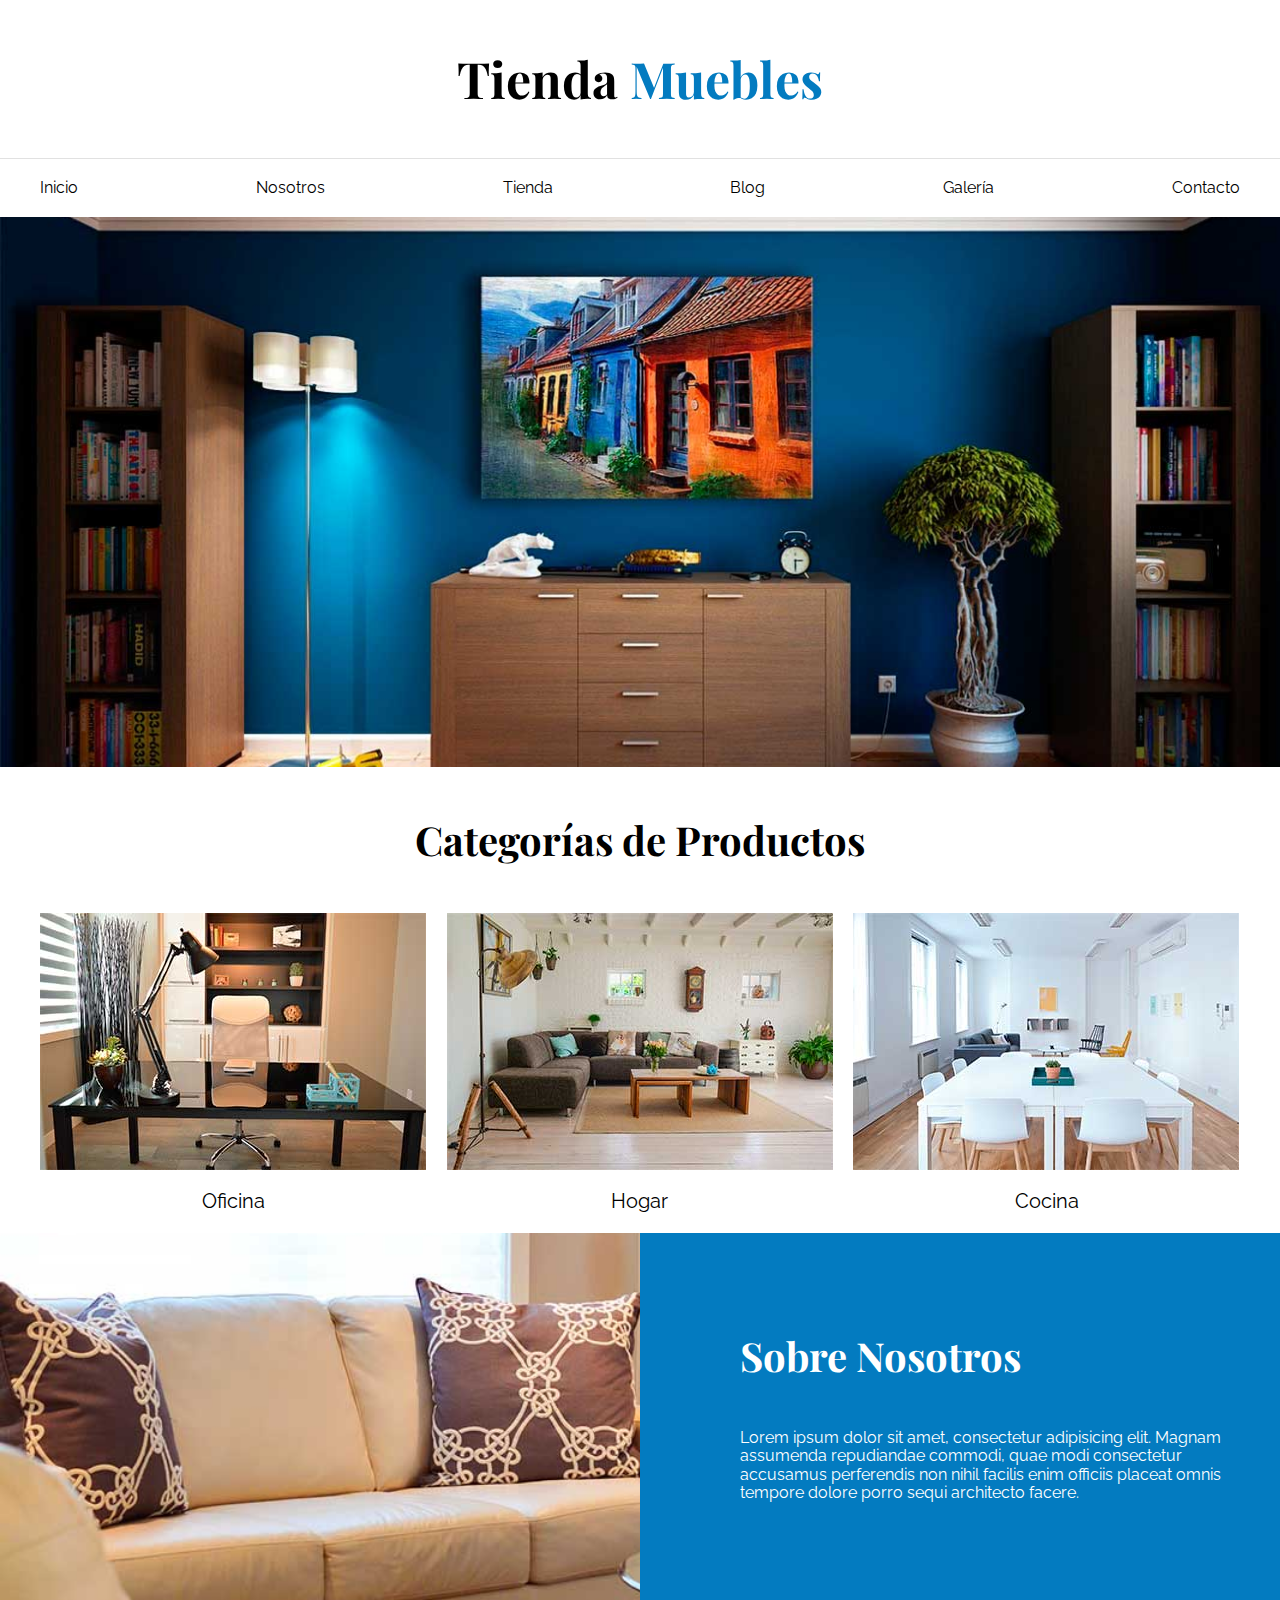
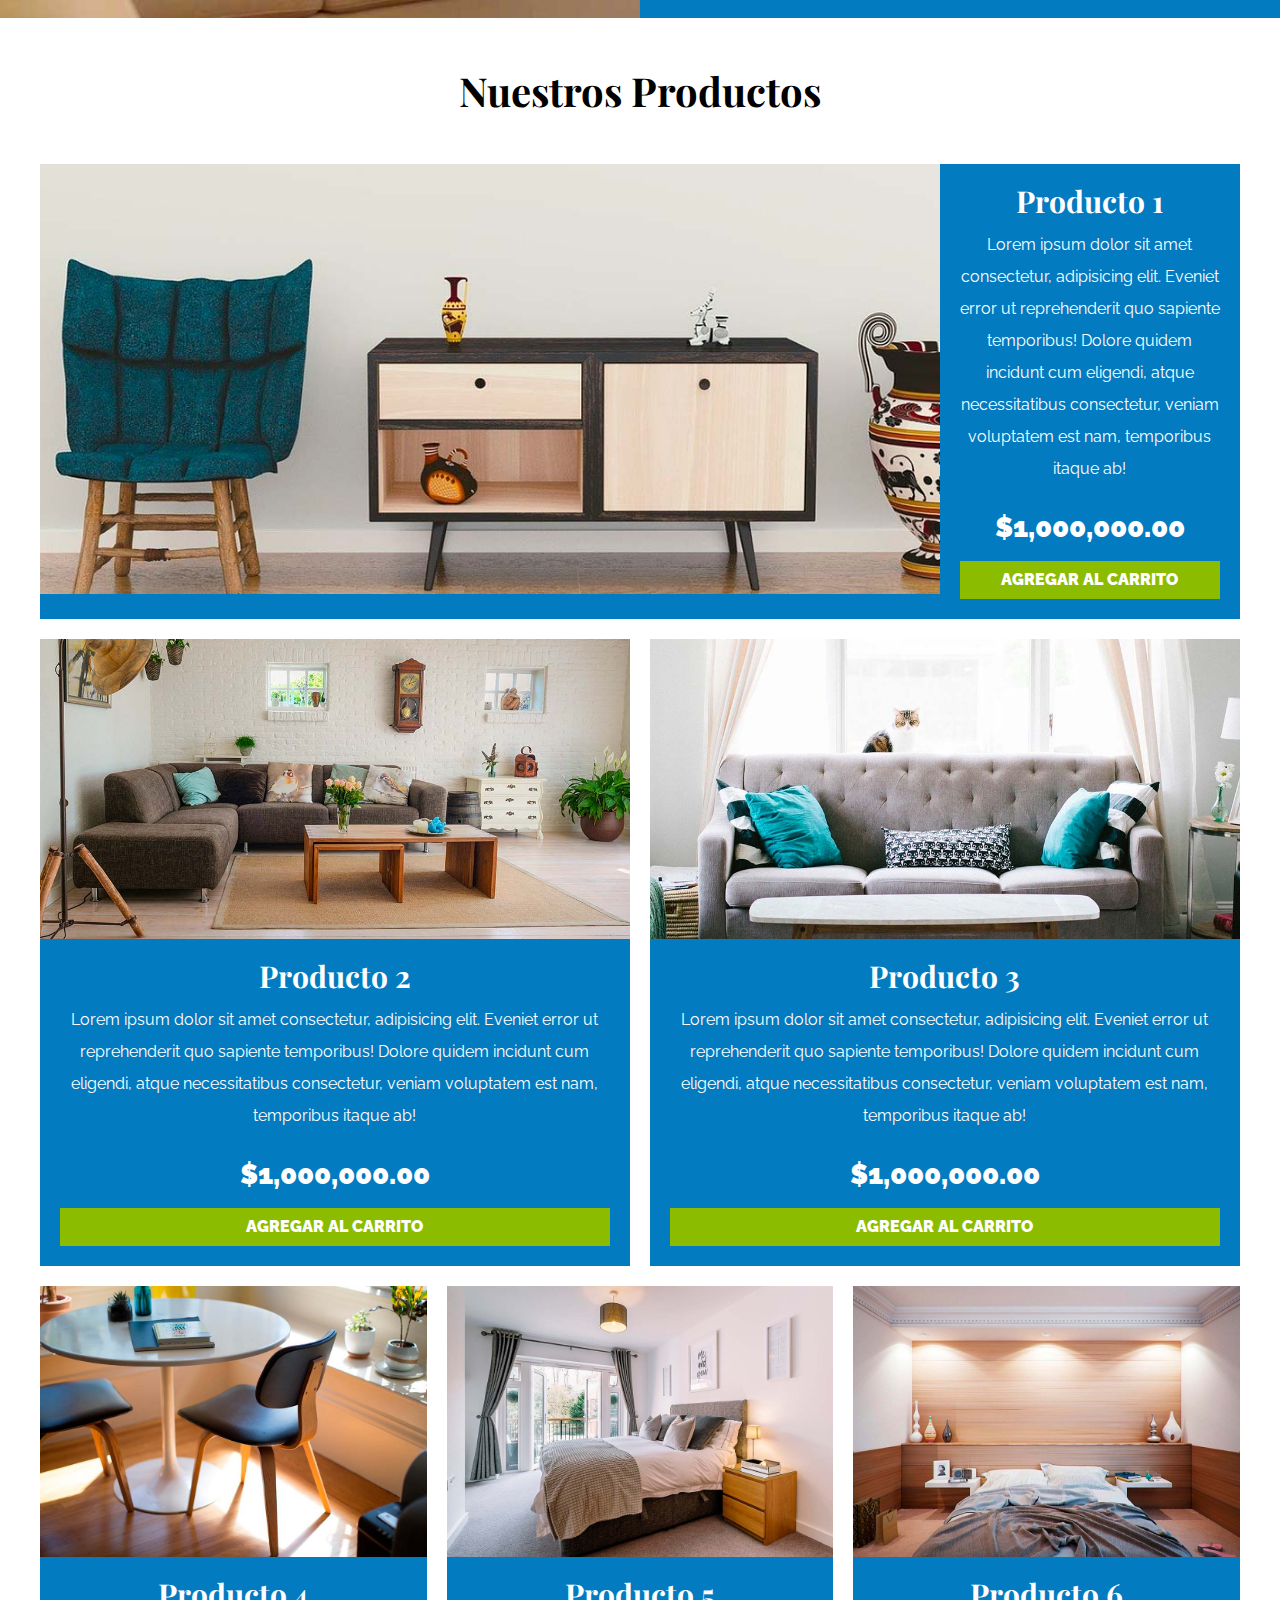
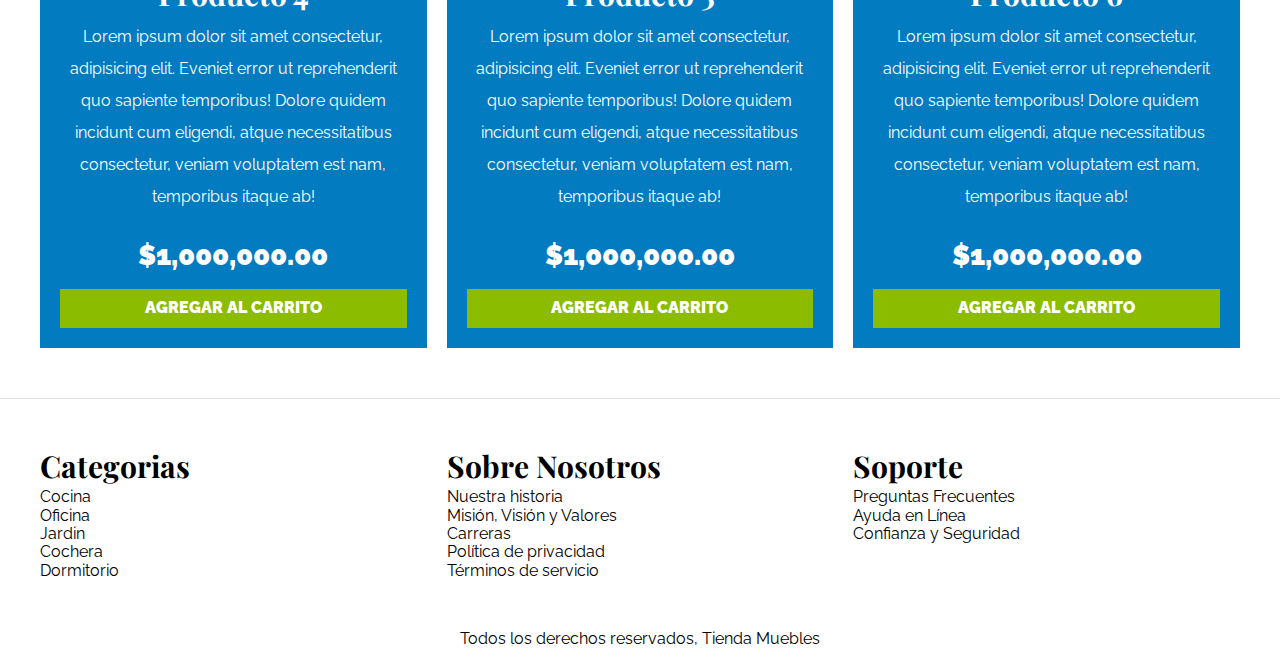
<file: index.html>
<!DOCTYPE html>
<html lang="en">
<head>
    <meta charset="UTF-8">
    <meta http-equiv="X-UA-Compatible" content="IE=edge">
    <meta name="viewport" content="width=device-width, initial-scale=1.0">
    <title>Ecommerce - Home</title>
    <link rel="stylesheet" href="css/normalize.css">
    <link rel="preconnect" href="https://fonts.googleapis.com">
    <link rel="preconnect" href="https://fonts.gstatic.com" crossorigin>
    <link href="https://fonts.googleapis.com/css2?family=Playfair+Display:wght@700&family=Raleway:wght@400;700;900&display=swap" rel="stylesheet">
    <link href="css/app.css" rel="stylesheet"/>
</head>
<body>

    <header>
        <h1 class="nombre-sitio">Tienda <span>Muebles</span></h1>
    </header>

    <div class="contenedor-navegacion">
        <nav class="nav-principal contenedor">
            <a href="index.html">Inicio</a>
            <a href="nosotros.html">Nosotros</a>
            <a href="tienda.html">Tienda</a>
            <a href="blog.html">Blog</a>
            <a href="galeria.html">Galería</a>
            <a href="contacto.html">Contacto</a>
        </nav>
    </div>

    <div class="hero"></div>

    <section class="contenedor categorias">
        <h2 class="text-center">Categorías de Productos</h2>

        <div class="listado-categorias">
            <div class="categoria">
                <img src="img/categoria1.jpg" alt="Imagen Categoria"/>
                <a href="#">Oficina</a>
            </div>
    
            <div class="categoria">
                <img src="img/categoria2.jpg" alt="Imagen Categoria"/>
                <a href="#">Hogar</a>
            </div>
    
            <div class="categoria">
                <img src="img/categoria3.jpg" alt="Imagen Categoria"/>
                <a href="#">Cocina</a>
            </div>
        </div>

    </section>

    <section class="sobre-nosotros">
        <div class="contenedor sobre-nosotros-grid">
            <div class="texto-nosotros">
                <h2>Sobre Nosotros</h2>
                <p>Lorem ipsum dolor sit amet, consectetur adipisicing elit. Magnam assumenda repudiandae commodi, quae modi consectetur accusamus perferendis non nihil facilis enim officiis placeat omnis tempore dolore porro sequi architecto facere.</p>
            </div>
        </div>
    </section>

    <main class="contenido-principal contenedor">
        <h2 class="text-center">Nuestros Productos</h2>
        
        <div class="listado-productos">
            <div class="producto">
                <img src="img/producto1.jpg" alt="Imagen Producto">

                <div class="texto-producto">
                    <h3>Producto 1</h3>
                    <p>Lorem ipsum dolor sit amet consectetur, adipisicing elit. Eveniet error ut reprehenderit quo sapiente temporibus! Dolore quidem incidunt cum eligendi, atque necessitatibus consectetur, veniam voluptatem est nam, temporibus itaque ab!</p>
                    <p class="precio">$1,000,000.00</p>

                    <a class="btn" href="#">Agregar al carrito</a>
                </div> <!-- Info Producto -->
            </div> <!-- Producto -->

            <div class="producto">
                <img src="img/producto2.jpg" alt="Imagen Producto">

                <div class="texto-producto">
                    <h3>Producto 2</h3>
                    <p>Lorem ipsum dolor sit amet consectetur, adipisicing elit. Eveniet error ut reprehenderit quo sapiente temporibus! Dolore quidem incidunt cum eligendi, atque necessitatibus consectetur, veniam voluptatem est nam, temporibus itaque ab!</p>
                    <p class="precio">$1,000,000.00</p>

                    <a class="btn" href="#">Agregar al carrito</a>
                </div> <!-- Info Producto -->
            </div> <!-- Producto -->

            <div class="producto">
                <img src="img/producto3.jpg" alt="Imagen Producto">

                <div class="texto-producto">
                    <h3>Producto 3</h3>
                    <p>Lorem ipsum dolor sit amet consectetur, adipisicing elit. Eveniet error ut reprehenderit quo sapiente temporibus! Dolore quidem incidunt cum eligendi, atque necessitatibus consectetur, veniam voluptatem est nam, temporibus itaque ab!</p>
                    <p class="precio">$1,000,000.00</p>

                    <a class="btn" href="#">Agregar al carrito</a>
                </div> <!-- Info Producto -->
            </div> <!-- Producto -->

            <div class="producto">
                <img src="img/producto4.jpg" alt="Imagen Producto">

                <div class="texto-producto">
                    <h3>Producto 4</h3>
                    <p>Lorem ipsum dolor sit amet consectetur, adipisicing elit. Eveniet error ut reprehenderit quo sapiente temporibus! Dolore quidem incidunt cum eligendi, atque necessitatibus consectetur, veniam voluptatem est nam, temporibus itaque ab!</p>
                    <p class="precio">$1,000,000.00</p>

                    <a class="btn" href="#">Agregar al carrito</a>
                </div> <!-- Info Producto -->
            </div> <!-- Producto -->

            <div class="producto">
                <img src="img/producto5.jpg" alt="Imagen Producto">

                <div class="texto-producto">
                    <h3>Producto 5</h3>
                    <p>Lorem ipsum dolor sit amet consectetur, adipisicing elit. Eveniet error ut reprehenderit quo sapiente temporibus! Dolore quidem incidunt cum eligendi, atque necessitatibus consectetur, veniam voluptatem est nam, temporibus itaque ab!</p>
                    <p class="precio">$1,000,000.00</p>

                    <a class="btn" href="#">Agregar al carrito</a>
                </div> <!-- Info Producto -->
            </div> <!-- Producto -->

            <div class="producto">
                <img src="img/producto6.jpg" alt="Imagen Producto">

                <div class="texto-producto">
                    <h3>Producto 6</h3>
                    <p>Lorem ipsum dolor sit amet consectetur, adipisicing elit. Eveniet error ut reprehenderit quo sapiente temporibus! Dolore quidem incidunt cum eligendi, atque necessitatibus consectetur, veniam voluptatem est nam, temporibus itaque ab!</p>
                    <p class="precio">$1,000,000.00</p>

                    <a class="btn" href="#">Agregar al carrito</a>
                </div> <!-- Info Producto -->
            </div> <!-- Producto -->
        </div> <!-- Fin Listado de Productos -->
    </main>

    <footer class="site-footer">
        <div class="grid-footer contenedor">
            <div>
                <h3>Categorias</h3>
    
                <nav class="footer-menu">
                    <a href="#">Cocina</a>
                    <a href="#">Oficina</a>
                    <a href="#">Jardin</a>
                    <a href="#">Cochera</a>
                    <a href="#">Dormitorio</a>
                </nav>
            </div>
    
            <div>
                <h3>Sobre Nosotros</h3>
    
                <nav class="footer-menu">
                    <a href="#">Nuestra historia</a>
                    <a href="#">Misión, Visión y Valores</a>
                    <a href="#">Carreras</a>
                    <a href="#">Política de privacidad</a>
                    <a href="#">Términos de servicio</a>
                </nav>
            </div>
    
            <div>
                <h3>Soporte</h3>
    
                <nav class="footer-menu">
                    <a href="#">Preguntas Frecuentes</a>
                    <a href="#">Ayuda en Línea</a>
                    <a href="#">Confianza y Seguridad</a>
                </nav>
            </div>
        </div>

        <p class="copyright">Todos los derechos reservados, Tienda Muebles</p>
    </footer>

</body>
</html>
</file>
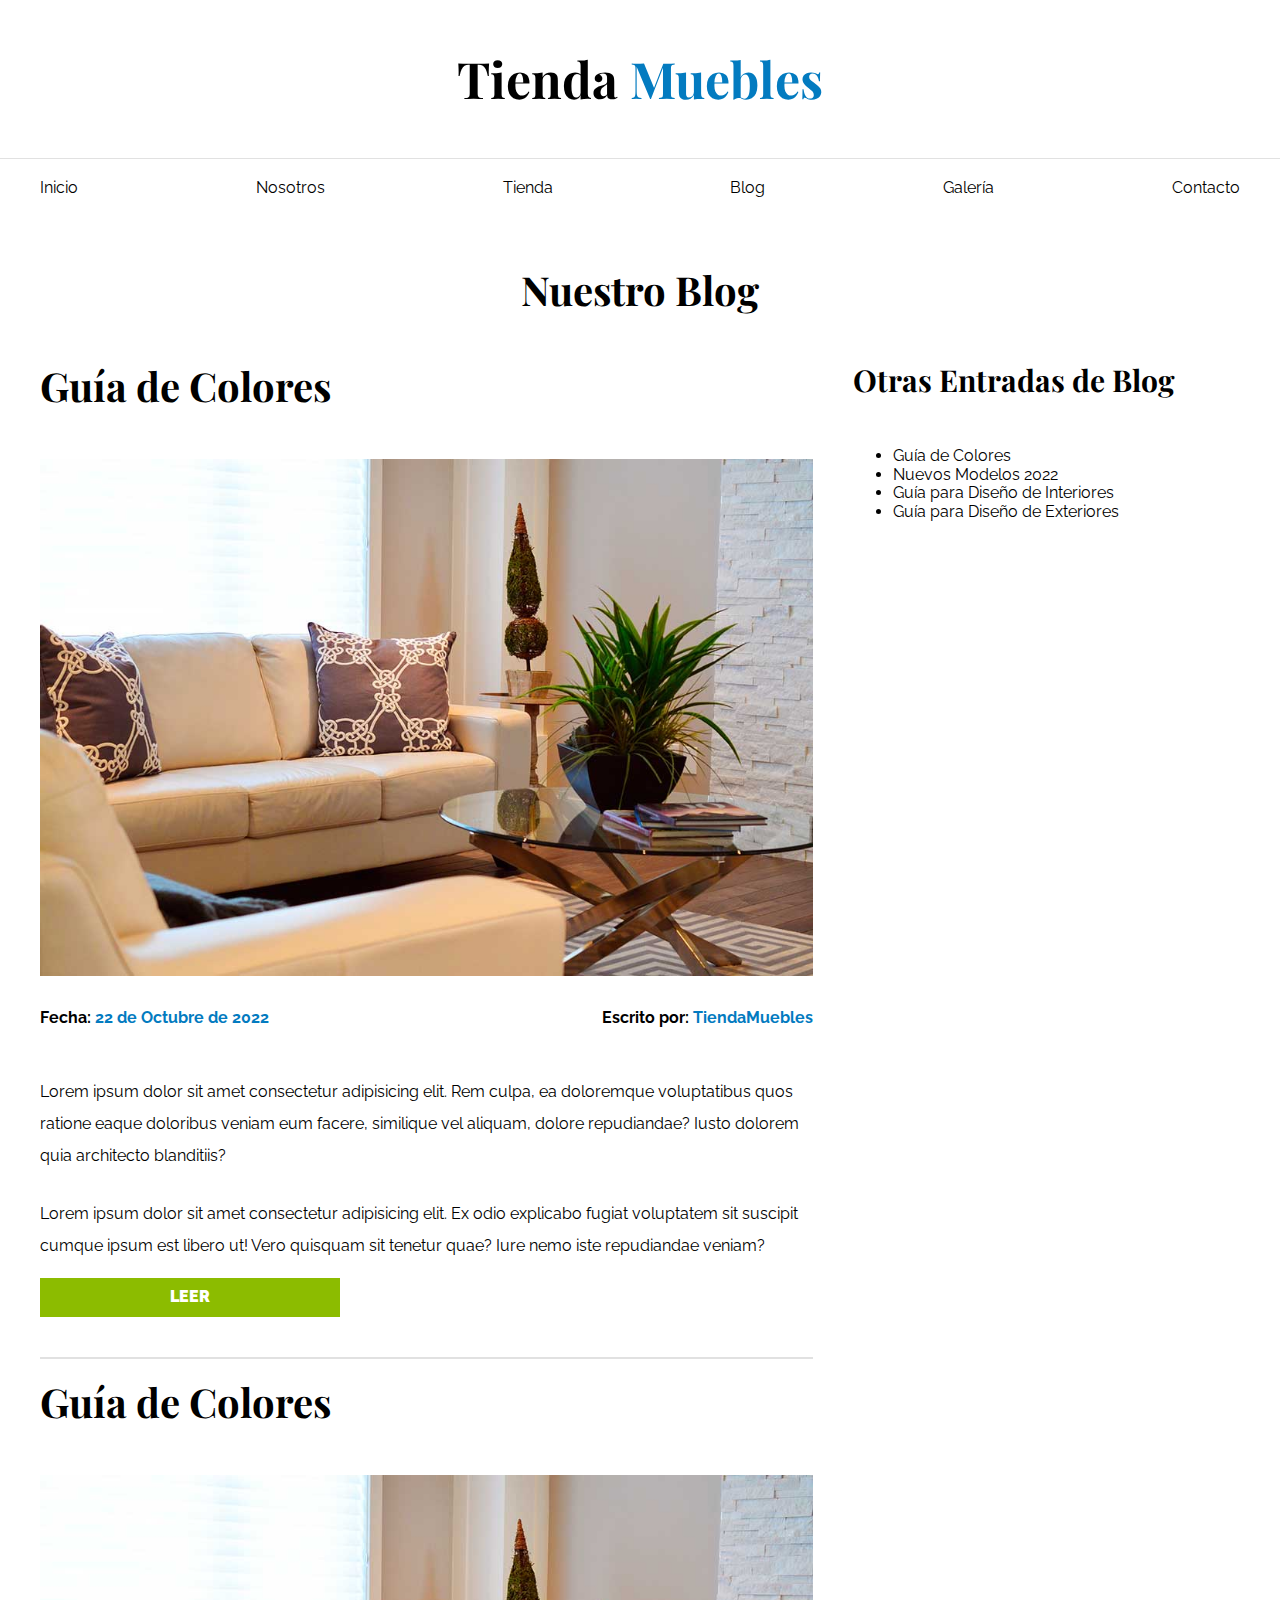
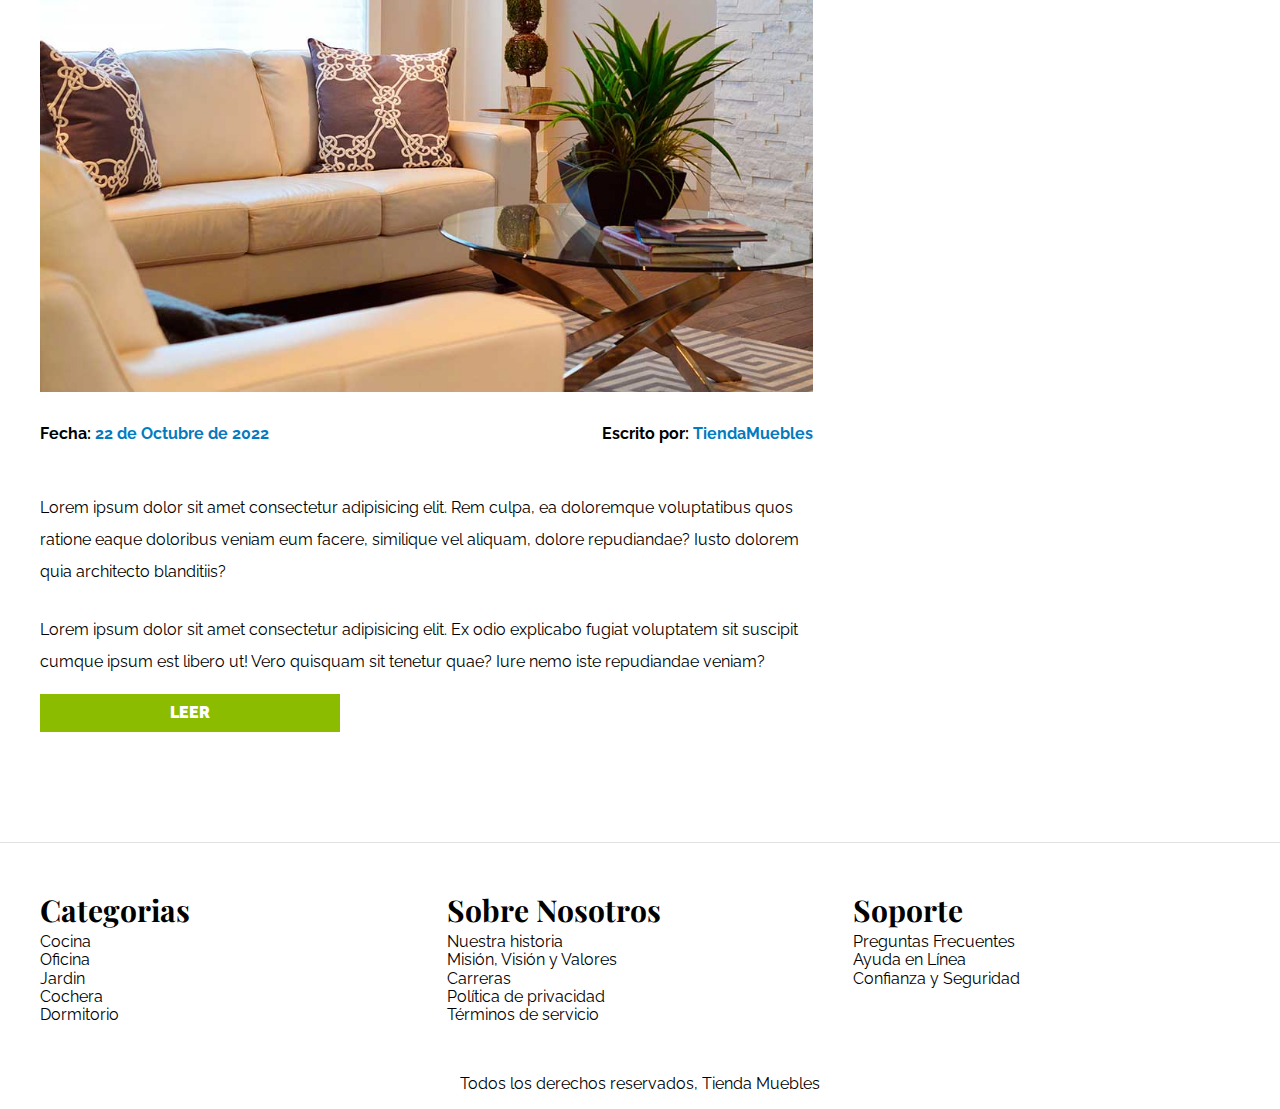
<file: blog.html>
<!DOCTYPE html>
<html lang="en">
<head>
    <meta charset="UTF-8">
    <meta http-equiv="X-UA-Compatible" content="IE=edge">
    <meta name="viewport" content="width=device-width, initial-scale=1.0">
    <title>Ecommerce - Blog</title>
    <link rel="stylesheet" href="css/normalize.css">
    <link rel="preconnect" href="https://fonts.googleapis.com">
    <link rel="preconnect" href="https://fonts.gstatic.com" crossorigin>
    <link href="https://fonts.googleapis.com/css2?family=Playfair+Display:wght@700&family=Raleway:wght@400;700;900&display=swap" rel="stylesheet">
    <link href="css/app.css" rel="stylesheet"/>
</head>
<body>

    <header>
        <h1 class="nombre-sitio">Tienda <span>Muebles</span></h1>
    </header>

    <div class="contenedor-navegacion">
        <nav class="nav-principal contenedor">
            <a href="index.html">Inicio</a>
            <a href="nosotros.html">Nosotros</a>
            <a href="tienda.html">Tienda</a>
            <a href="blog.html">Blog</a>
            <a href="galeria.html">Galería</a>
            <a href="contacto.html">Contacto</a>
        </nav>
    </div>

    <main class="contenido-principal contenedor">
        <h2 class="text-center">Nuestro Blog</h2>

        <section class="contenedor-blog">
            <div class="blog">
                <article class="entrada">
                    <header>
                        <h2>Guía de Colores</h2>
                        <div class="imagen">
                            <img src="img/nosotros.jpg" alt="imagen blog"/>
                        </div>
                        <div class="entrada-meta">
                            <p>Fecha: <span>22 de Octubre de 2022</span></p>
                            <p>Escrito por: <span>TiendaMuebles</span></p>
                        </div>
                        <div class="entrada-blog">
                            <p>Lorem ipsum dolor sit amet consectetur adipisicing elit. Rem culpa, ea doloremque voluptatibus quos ratione eaque doloribus veniam eum facere, similique vel aliquam, dolore repudiandae? Iusto dolorem quia architecto blanditiis?</p>
                            <p>Lorem ipsum dolor sit amet consectetur adipisicing elit. Ex odio explicabo fugiat voluptatem sit suscipit cumque ipsum est libero ut! Vero quisquam sit tenetur quae? Iure nemo iste repudiandae veniam?</p>
                        </div>
                    </header>
                    <a href="entrada.html" class="btn max-width-30">Leer</a>
                </article>

                <article class="entrada">
                    <header>
                        <h2>Guía de Colores</h2>
                        <div class="imagen">
                            <img src="img/nosotros.jpg" alt="imagen blog"/>
                        </div>
                        <div class="entrada-meta">
                            <p>Fecha: <span>22 de Octubre de 2022</span></p>
                            <p>Escrito por: <span>TiendaMuebles</span></p>
                        </div>
                        <div class="entrada-blog">
                            <p>Lorem ipsum dolor sit amet consectetur adipisicing elit. Rem culpa, ea doloremque voluptatibus quos ratione eaque doloribus veniam eum facere, similique vel aliquam, dolore repudiandae? Iusto dolorem quia architecto blanditiis?</p>
                            <p>Lorem ipsum dolor sit amet consectetur adipisicing elit. Ex odio explicabo fugiat voluptatem sit suscipit cumque ipsum est libero ut! Vero quisquam sit tenetur quae? Iure nemo iste repudiandae veniam?</p>
                        </div>
                    </header>
                    <a href="entrada.html" class="btn max-width-30">Leer</a>
                </article>
            </div>

            <aside>
                <h3>Otras Entradas de Blog</h3>
                <ul>
                    <li>
                        <a href="entrada.html">Guía de Colores</a>
                    </li>
                    <li>
                        <a href="entrada.html">Nuevos Modelos 2022</a>
                    </li>
                    <li>
                        <a href="entrada.html">Guía para Diseño de Interiores</a>
                    </li>
                    <li>
                        <a href="entrada.html">Guía para Diseño de Exteriores</a>
                    </li>
                </ul>
            </aside>
        </section>
    </main>

    <footer class="site-footer">
        <div class="grid-footer contenedor">
            <div>
                <h3>Categorias</h3>
    
                <nav class="footer-menu">
                    <a href="#">Cocina</a>
                    <a href="#">Oficina</a>
                    <a href="#">Jardin</a>
                    <a href="#">Cochera</a>
                    <a href="#">Dormitorio</a>
                </nav>
            </div>
    
            <div>
                <h3>Sobre Nosotros</h3>
    
                <nav class="footer-menu">
                    <a href="#">Nuestra historia</a>
                    <a href="#">Misión, Visión y Valores</a>
                    <a href="#">Carreras</a>
                    <a href="#">Política de privacidad</a>
                    <a href="#">Términos de servicio</a>
                </nav>
            </div>
    
            <div>
                <h3>Soporte</h3>
    
                <nav class="footer-menu">
                    <a href="#">Preguntas Frecuentes</a>
                    <a href="#">Ayuda en Línea</a>
                    <a href="#">Confianza y Seguridad</a>
                </nav>
            </div>
        </div>

        <p class="copyright">Todos los derechos reservados, Tienda Muebles</p>
    </footer>

</body>
</html>
</file>
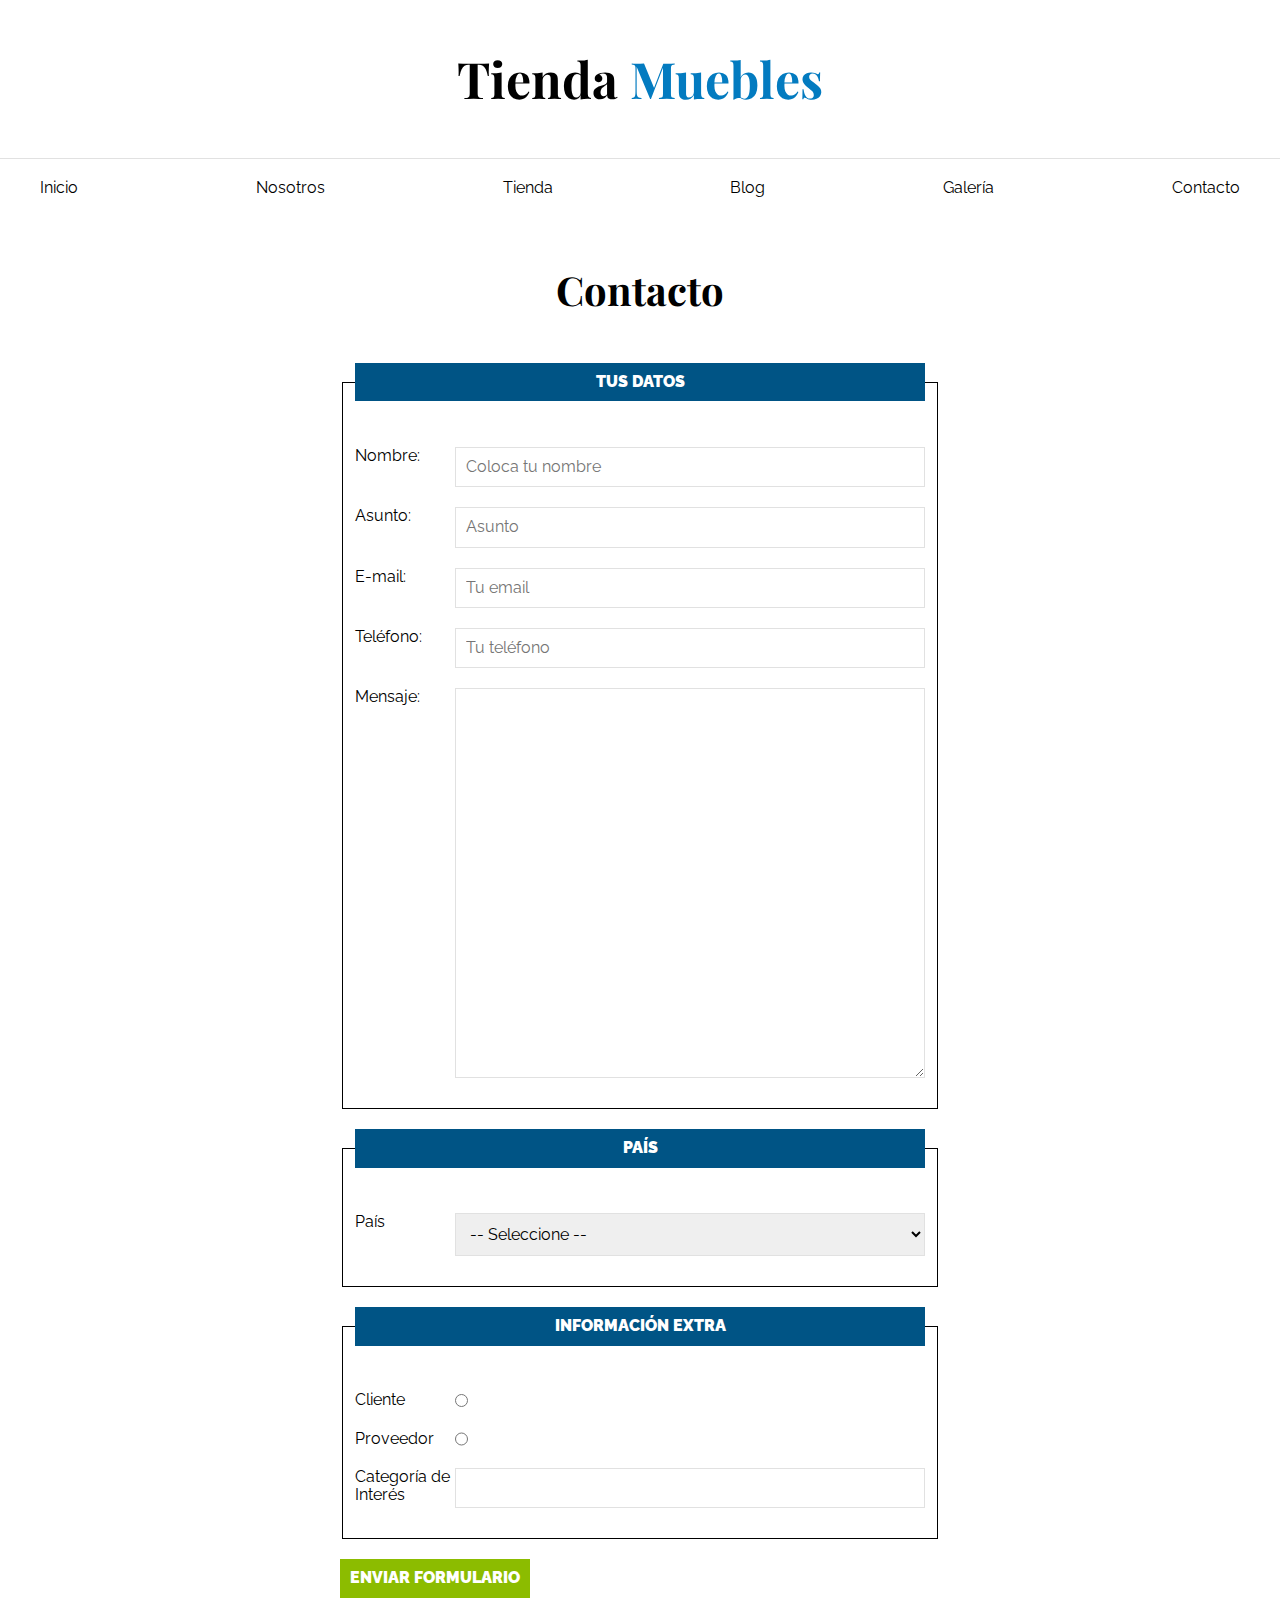
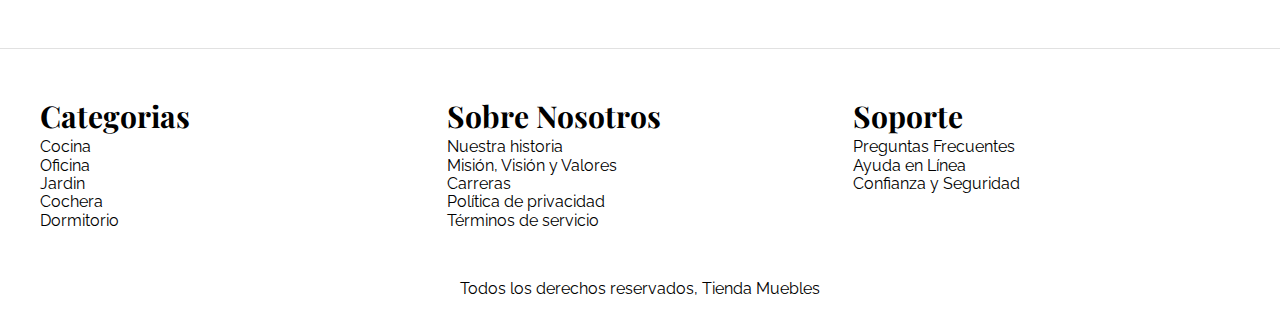
<file: contacto.html>
<!DOCTYPE html>
<html lang="en">
<head>
    <meta charset="UTF-8">
    <meta http-equiv="X-UA-Compatible" content="IE=edge">
    <meta name="viewport" content="width=device-width, initial-scale=1.0">
    <title>Ecommerce - Contacto</title>
    <link rel="stylesheet" href="css/normalize.css">
    <link rel="preconnect" href="https://fonts.googleapis.com">
    <link rel="preconnect" href="https://fonts.gstatic.com" crossorigin>
    <link href="https://fonts.googleapis.com/css2?family=Playfair+Display:wght@700&family=Raleway:wght@400;700;900&display=swap" rel="stylesheet">
    <link href="css/app.css" rel="stylesheet"/>
</head>
<body>

    <header>
        <h1 class="nombre-sitio">Tienda <span>Muebles</span></h1>
    </header>

    <div class="contenedor-navegacion">
        <nav class="nav-principal contenedor">
            <a href="index.html">Inicio</a>
            <a href="nosotros.html">Nosotros</a>
            <a href="tienda.html">Tienda</a>
            <a href="blog.html">Blog</a>
            <a href="galeria.html">Galería</a>
            <a href="contacto.html">Contacto</a>
        </nav>
    </div>

    <main class="contenido-principal contenedor">
        <h2 class="text-center">Contacto</h2>

        <form class="formulario">
            <fieldset>
                <legend>Tus Datos</legend>

                <div class="campo">
                    <label for="nombre">Nombre: </label>
                    <input class="input" id="nombre" type="text" placeholder="Coloca tu nombre" required/>
                </div>
    
                <div class="campo">
                    <label for="asunto">Asunto: </label>
                    <input class="input" id="asunto" type="text" placeholder="Asunto"/>
                </div>

                <div class="campo">
                    <label for="email">E-mail: </label>
                    <input id="email" type="email" placeholder="Tu email"/>
                </div>

                <div class="campo">
                    <label for="tel">Teléfono: </label>
                    <input id="tel" type="tel" placeholder="Tu teléfono"/>
                </div>

                <div class="campo">
                    <label for="tel">Mensaje: </label>
                    <textarea rows="20"></textarea>
                </div>

            </fieldset>

            <fieldset>
                <legend>País</legend>
                <div class="campo">
                    <label for="pais">País</label>
                    <select id="pais">
                        <option>-- Seleccione --</option>
                        <option>México</option>
                        <option>Perú</option>
                        <option>Chile</option>
                        <option>Argentina</option>
                    </select>
                </div>
            </fieldset>

            <fieldset>
                <legend>Información Extra</legend>

                <div class="campo">
                    <label for="cliente">Cliente</label>
                    <input id="cliente" type="radio" name="tipo">
                </div>

                <div class="campo">
                    <label for="cliente">Proveedor</label>
                    <input id="cliente" type="radio" name="tipo">
                </div>

                <div class="campo">
                    <label for="categoria">Categoría de Interés</label>
                    <input list="categorias" name="categorias">
                    <datalist id="categorias">
                        <option value="Cocina">
                        <option value="Exterior">
                        <option value="Recamara">
                        <option value="Oficina">
                        <option value="Televisión">
                    </datalist>
                </div>
            </fieldset>

            <input class="btn" type="submit" value="Enviar Formulario"/>
        </form>
    
    </main>

    <footer class="site-footer">
        <div class="grid-footer contenedor">
            <div>
                <h3>Categorias</h3>
    
                <nav class="footer-menu">
                    <a href="#">Cocina</a>
                    <a href="#">Oficina</a>
                    <a href="#">Jardin</a>
                    <a href="#">Cochera</a>
                    <a href="#">Dormitorio</a>
                </nav>
            </div>
    
            <div>
                <h3>Sobre Nosotros</h3>
    
                <nav class="footer-menu">
                    <a href="#">Nuestra historia</a>
                    <a href="#">Misión, Visión y Valores</a>
                    <a href="#">Carreras</a>
                    <a href="#">Política de privacidad</a>
                    <a href="#">Términos de servicio</a>
                </nav>
            </div>
    
            <div>
                <h3>Soporte</h3>
    
                <nav class="footer-menu">
                    <a href="#">Preguntas Frecuentes</a>
                    <a href="#">Ayuda en Línea</a>
                    <a href="#">Confianza y Seguridad</a>
                </nav>
            </div>
        </div>

        <p class="copyright">Todos los derechos reservados, Tienda Muebles</p>
    </footer>

</body>
</html>
</file>
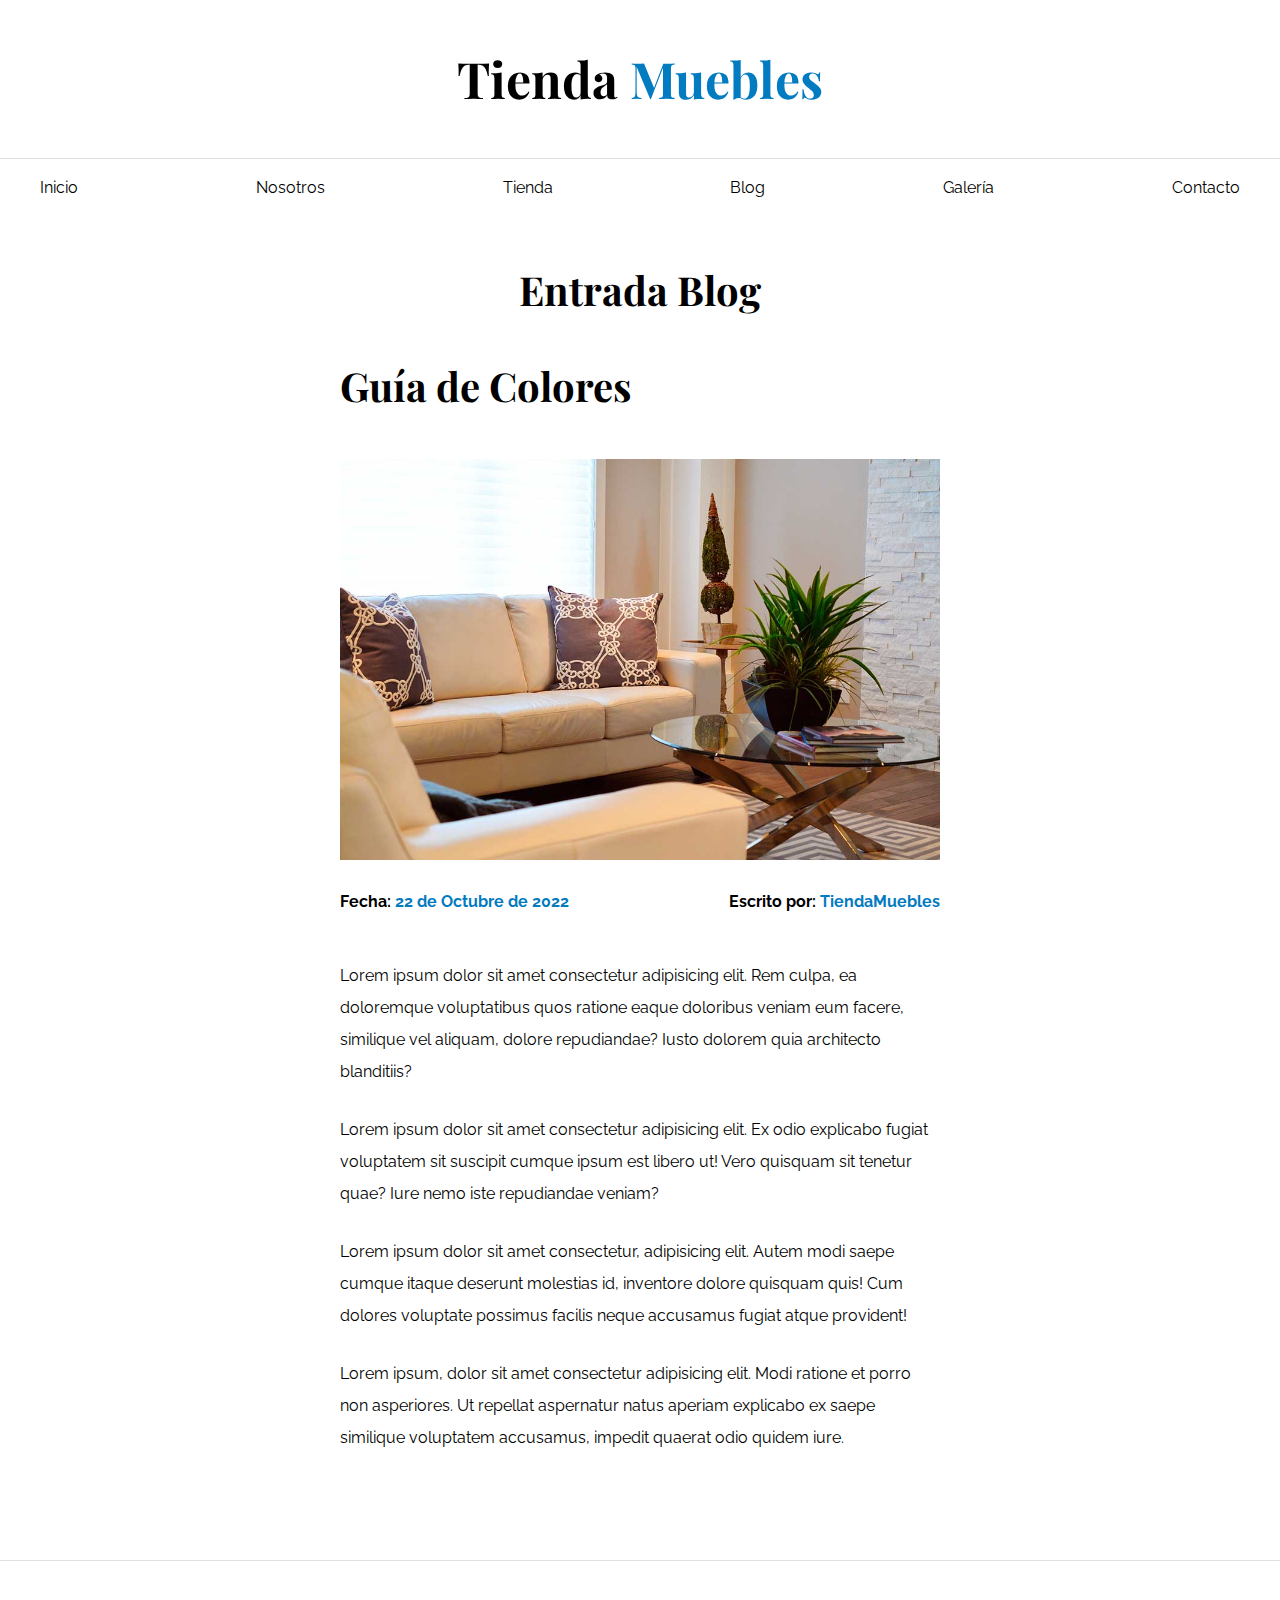
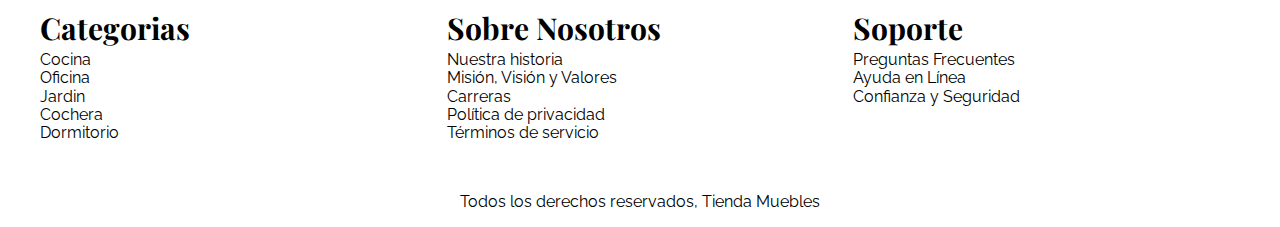
<file: entrada.html>
<!DOCTYPE html>
<html lang="en">
<head>
    <meta charset="UTF-8">
    <meta http-equiv="X-UA-Compatible" content="IE=edge">
    <meta name="viewport" content="width=device-width, initial-scale=1.0">
    <title>Ecommerce - Entrada Blog</title>
    <link rel="stylesheet" href="css/normalize.css">
    <link rel="preconnect" href="https://fonts.googleapis.com">
    <link rel="preconnect" href="https://fonts.gstatic.com" crossorigin>
    <link href="https://fonts.googleapis.com/css2?family=Playfair+Display:wght@700&family=Raleway:wght@400;700;900&display=swap" rel="stylesheet">
    <link href="css/app.css" rel="stylesheet"/>
</head>
<body>

    <header>
        <h1 class="nombre-sitio">Tienda <span>Muebles</span></h1>
    </header>

    <div class="contenedor-navegacion">
        <nav class="nav-principal contenedor">
            <a href="index.html">Inicio</a>
            <a href="nosotros.html">Nosotros</a>
            <a href="tienda.html">Tienda</a>
            <a href="blog.html">Blog</a>
            <a href="galeria.html">Galería</a>
            <a href="contacto.html">Contacto</a>
        </nav>
    </div>

    <main class="contenido-principal contenedor">
        <h2 class="text-center">Entrada Blog</h2>

        <article class="entrada contenido-entrada-blog">
            <header>
                <h2>Guía de Colores</h2>
                <div class="imagen">
                    <img src="img/nosotros.jpg" alt="imagen blog"/>
                </div>
                <div class="entrada-meta">
                    <p>Fecha: <span>22 de Octubre de 2022</span></p>
                    <p>Escrito por: <span>TiendaMuebles</span></p>
                </div>
                <div class="entrada-blog">
                    <p>Lorem ipsum dolor sit amet consectetur adipisicing elit. Rem culpa, ea doloremque voluptatibus quos ratione eaque doloribus veniam eum facere, similique vel aliquam, dolore repudiandae? Iusto dolorem quia architecto blanditiis?</p>
                    <p>Lorem ipsum dolor sit amet consectetur adipisicing elit. Ex odio explicabo fugiat voluptatem sit suscipit cumque ipsum est libero ut! Vero quisquam sit tenetur quae? Iure nemo iste repudiandae veniam?</p>
                    <p>Lorem ipsum dolor sit amet consectetur, adipisicing elit. Autem modi saepe cumque itaque deserunt molestias id, inventore dolore quisquam quis! Cum dolores voluptate possimus facilis neque accusamus fugiat atque provident!</p>
                    <p>Lorem ipsum, dolor sit amet consectetur adipisicing elit. Modi ratione et porro non asperiores. Ut repellat aspernatur natus aperiam explicabo ex saepe similique voluptatem accusamus, impedit quaerat odio quidem iure.</p>
                </div>
            </header>
        </article>

    </main>

    <footer class="site-footer">
        <div class="grid-footer contenedor">
            <div>
                <h3>Categorias</h3>
    
                <nav class="footer-menu">
                    <a href="#">Cocina</a>
                    <a href="#">Oficina</a>
                    <a href="#">Jardin</a>
                    <a href="#">Cochera</a>
                    <a href="#">Dormitorio</a>
                </nav>
            </div>
    
            <div>
                <h3>Sobre Nosotros</h3>
    
                <nav class="footer-menu">
                    <a href="#">Nuestra historia</a>
                    <a href="#">Misión, Visión y Valores</a>
                    <a href="#">Carreras</a>
                    <a href="#">Política de privacidad</a>
                    <a href="#">Términos de servicio</a>
                </nav>
            </div>
    
            <div>
                <h3>Soporte</h3>
    
                <nav class="footer-menu">
                    <a href="#">Preguntas Frecuentes</a>
                    <a href="#">Ayuda en Línea</a>
                    <a href="#">Confianza y Seguridad</a>
                </nav>
            </div>
        </div>

        <p class="copyright">Todos los derechos reservados, Tienda Muebles</p>
    </footer>

</body>
</html>
</file>
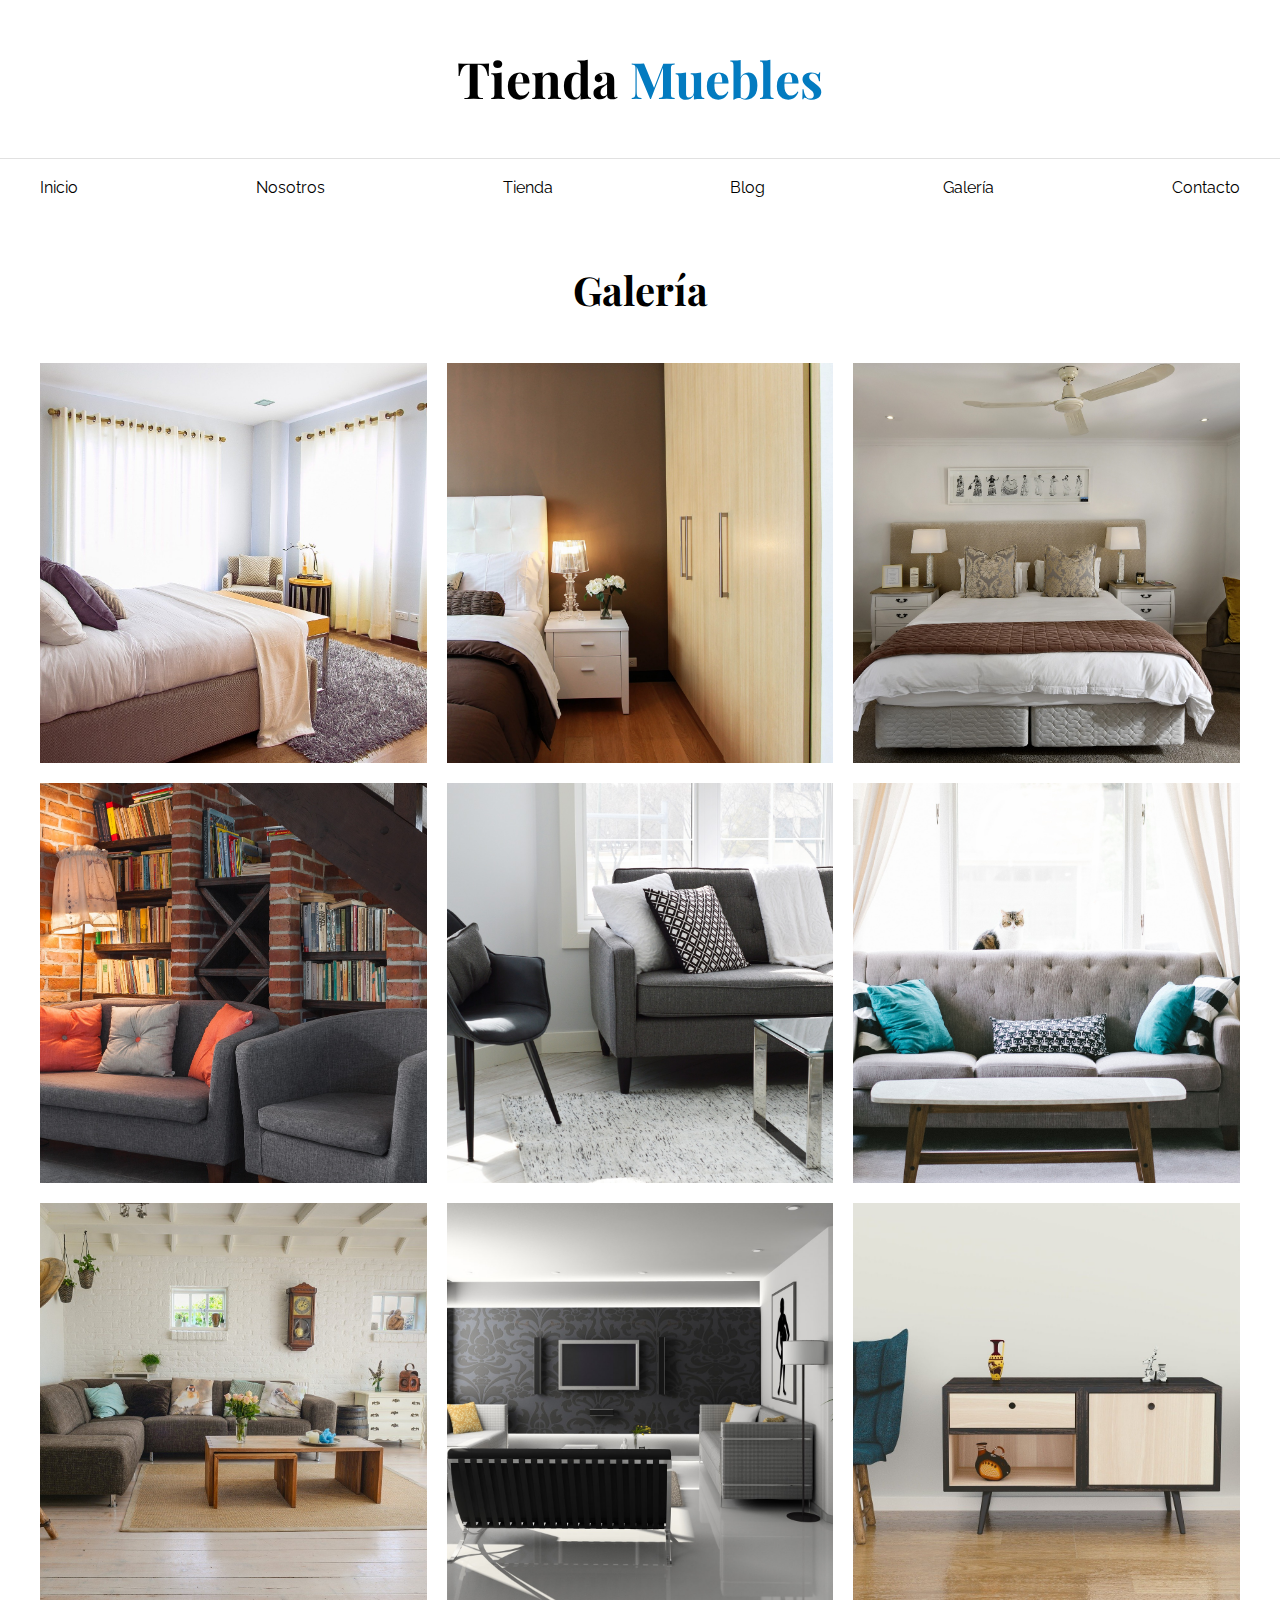
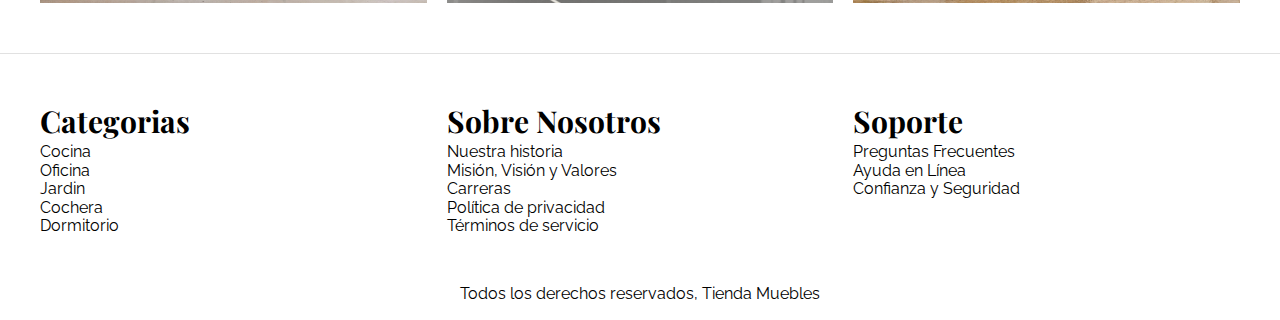
<file: galeria.html>
<!DOCTYPE html>
<html lang="en">
<head>
    <meta charset="UTF-8">
    <meta http-equiv="X-UA-Compatible" content="IE=edge">
    <meta name="viewport" content="width=device-width, initial-scale=1.0">
    <title>Ecommerce - Galería</title>
    <link rel="stylesheet" href="css/normalize.css">
    <link rel="preconnect" href="https://fonts.googleapis.com">
    <link rel="preconnect" href="https://fonts.gstatic.com" crossorigin>
    <link href="https://fonts.googleapis.com/css2?family=Playfair+Display:wght@700&family=Raleway:wght@400;700;900&display=swap" rel="stylesheet">
    <link href="css/app.css" rel="stylesheet"/>
</head>
<body>

    <header>
        <h1 class="nombre-sitio">Tienda <span>Muebles</span></h1>
    </header>

    <div class="contenedor-navegacion">
        <nav class="nav-principal contenedor">
            <a href="index.html">Inicio</a>
            <a href="nosotros.html">Nosotros</a>
            <a href="tienda.html">Tienda</a>
            <a href="blog.html">Blog</a>
            <a href="galeria.html">Galería</a>
            <a href="contacto.html">Contacto</a>
        </nav>
    </div>

    <main class="contenido-principal contenedor">
        <h2 class="text-center">Galería</h2>

        <ul class="galeria">
            <li>
                <a href="img/galeria_01.jpg">
                    <img src="img/galeria_01.jpg" alt="galeria imagen"/>
                </a>
            </li>
            <li>
                <a href="img/galeria_02.jpg">
                    <img src="img/galeria_02.jpg" alt="galeria imagen"/>
                </a>
            </li>
            <li>
                <a href="img/galeria_03.jpg">
                    <img src="img/galeria_03.jpg" alt="galeria imagen"/>
                </a>
            </li>
            <li>
                <a href="img/galeria_04.jpg">
                    <img src="img/galeria_04.jpg" alt="galeria imagen"/>
                </a>
            </li>
            <li>
                <a href="img/galeria_05.jpg">
                    <img src="img/galeria_05.jpg" alt="galeria imagen"/>
                </a>
            </li>
            <li>
                <a href="img/galeria_06.jpg">
                    <img src="img/galeria_06.jpg" alt="galeria imagen"/>
                </a>
            </li>
            <li>
                <a href="img/galeria_07.jpg">
                    <img src="img/galeria_07.jpg" alt="galeria imagen"/>
                </a>
            </li>
            <li>
                <a href="img/galeria_08.jpg">
                    <img src="img/galeria_08.jpg" alt="galeria imagen"/>
                </a>
            </li>
            <li>
                <a href="img/galeria_09.jpg">
                    <img src="img/galeria_09.jpg" alt="galeria imagen"/>
                </a>
            </li>
        </ul>

    </main>

    <footer class="site-footer">
        <div class="grid-footer contenedor">
            <div>
                <h3>Categorias</h3>
    
                <nav class="footer-menu">
                    <a href="#">Cocina</a>
                    <a href="#">Oficina</a>
                    <a href="#">Jardin</a>
                    <a href="#">Cochera</a>
                    <a href="#">Dormitorio</a>
                </nav>
            </div>
    
            <div>
                <h3>Sobre Nosotros</h3>
    
                <nav class="footer-menu">
                    <a href="#">Nuestra historia</a>
                    <a href="#">Misión, Visión y Valores</a>
                    <a href="#">Carreras</a>
                    <a href="#">Política de privacidad</a>
                    <a href="#">Términos de servicio</a>
                </nav>
            </div>
    
            <div>
                <h3>Soporte</h3>
    
                <nav class="footer-menu">
                    <a href="#">Preguntas Frecuentes</a>
                    <a href="#">Ayuda en Línea</a>
                    <a href="#">Confianza y Seguridad</a>
                </nav>
            </div>
        </div>

        <p class="copyright">Todos los derechos reservados, Tienda Muebles</p>
    </footer>

</body>
</html>
</file>
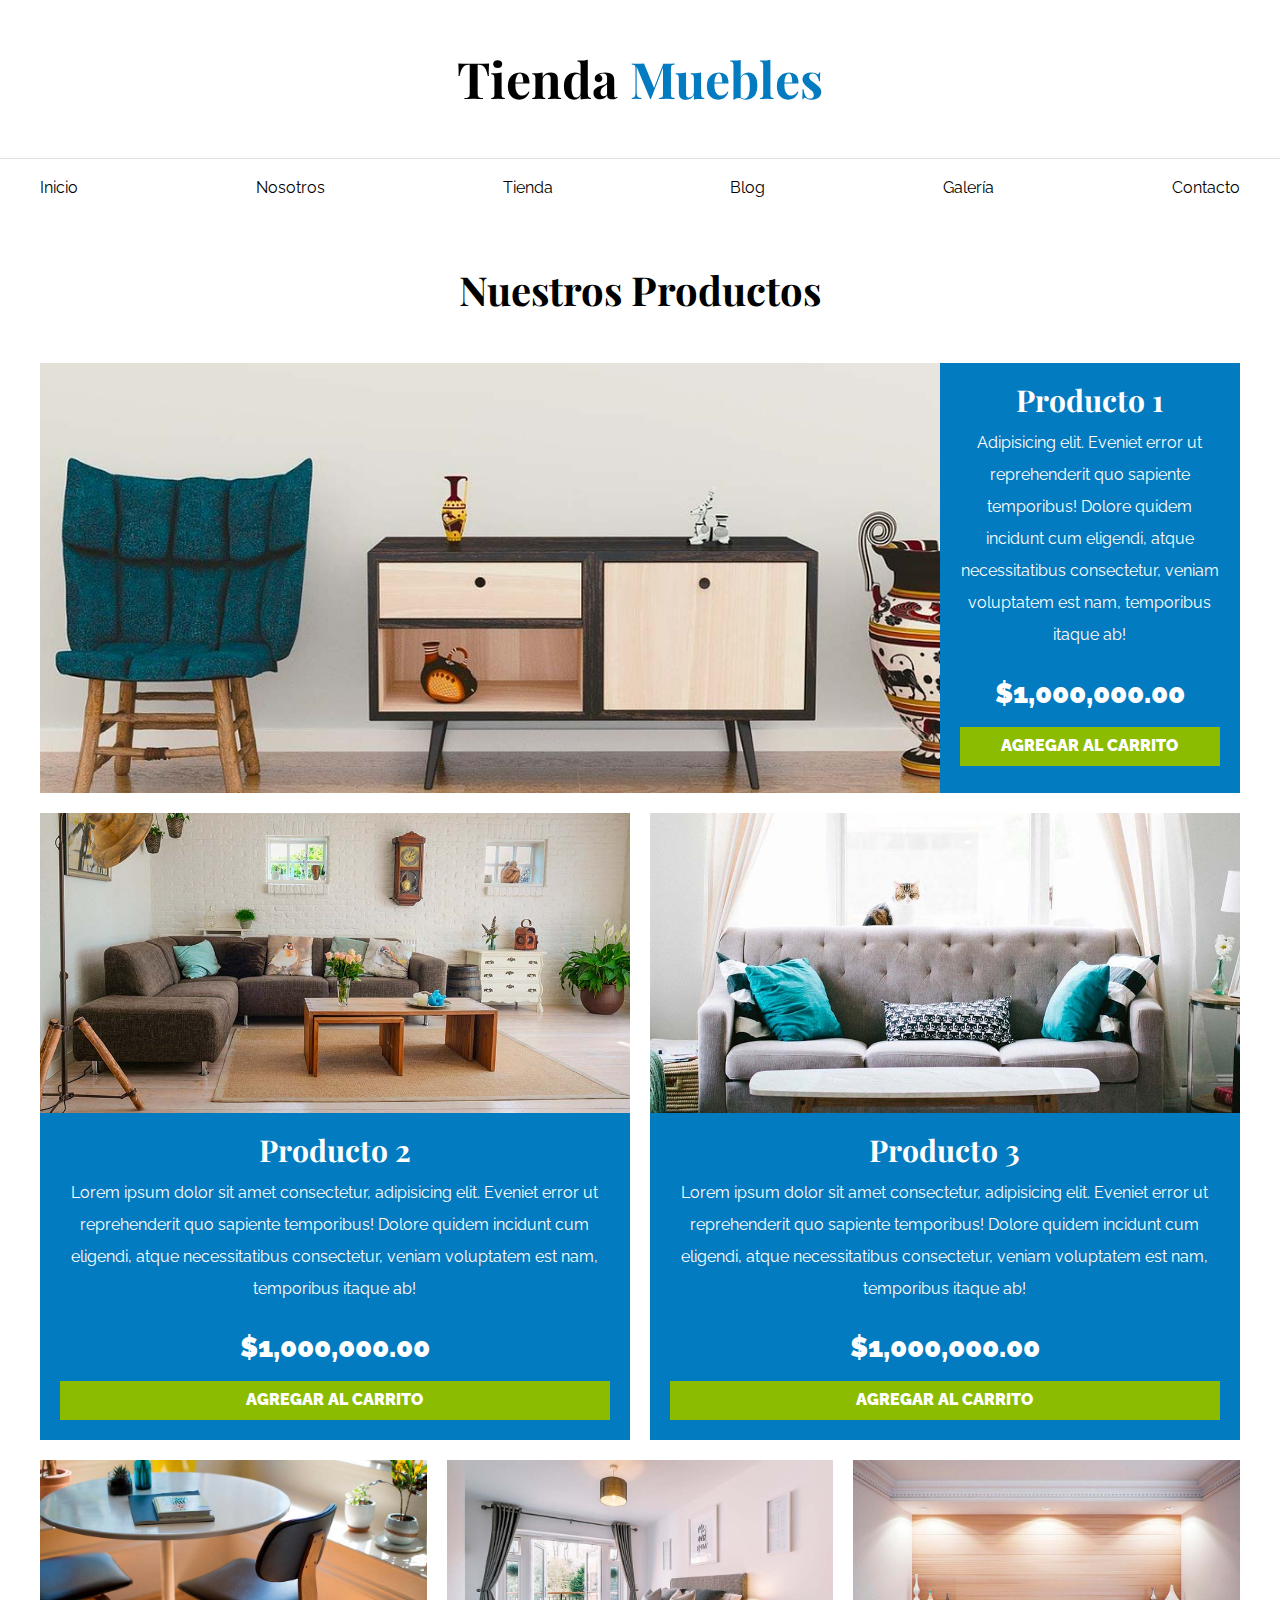
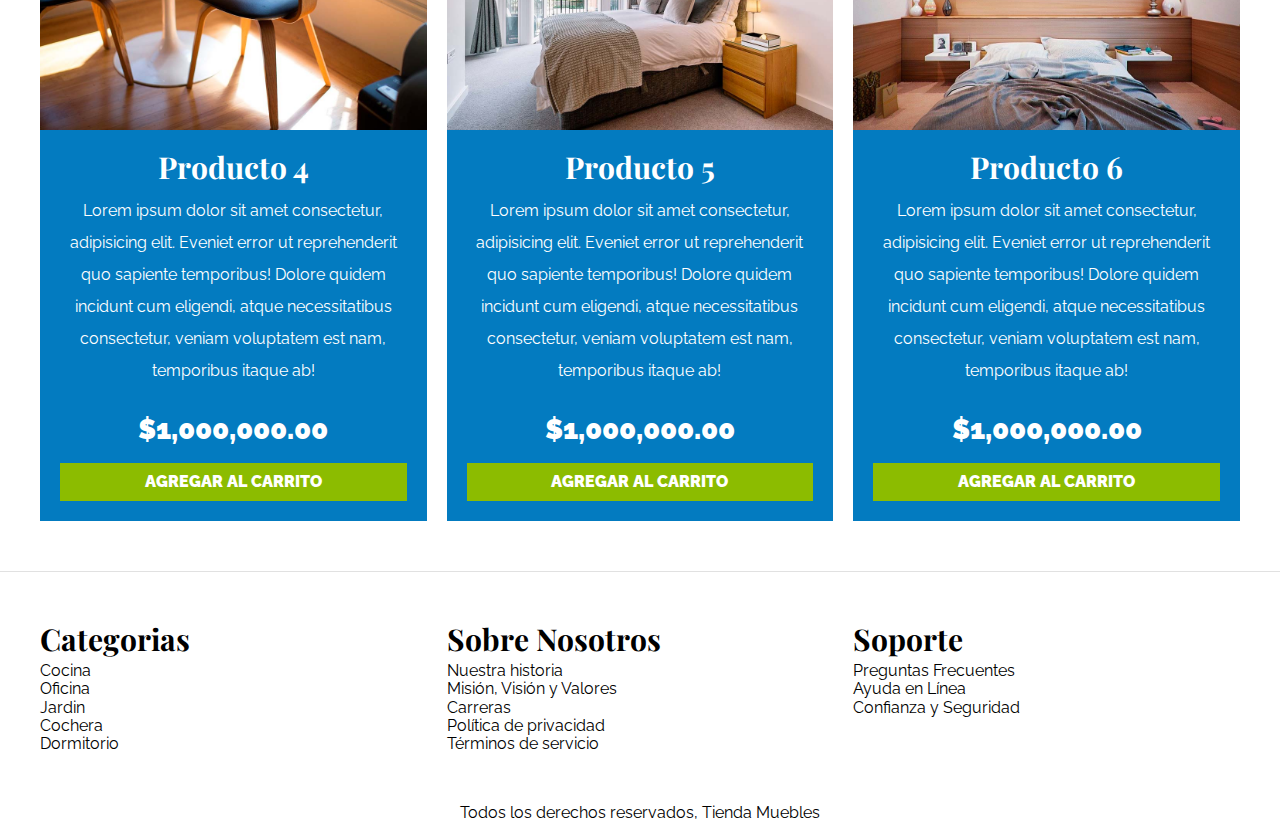
<file: tienda.html>
<!DOCTYPE html>
<html lang="en">
<head>
    <meta charset="UTF-8">
    <meta http-equiv="X-UA-Compatible" content="IE=edge">
    <meta name="viewport" content="width=device-width, initial-scale=1.0">
    <title>Ecommerce - Tienda</title>
    <link rel="stylesheet" href="css/normalize.css">
    <link rel="preconnect" href="https://fonts.googleapis.com">
    <link rel="preconnect" href="https://fonts.gstatic.com" crossorigin>
    <link href="https://fonts.googleapis.com/css2?family=Playfair+Display:wght@700&family=Raleway:wght@400;700;900&display=swap" rel="stylesheet">
    <link href="css/app.css" rel="stylesheet"/>
</head>
<body>

    <header>
        <h1 class="nombre-sitio">Tienda <span>Muebles</span></h1>
    </header>

    <div class="contenedor-navegacion">
        <nav class="nav-principal contenedor">
            <a href="index.html">Inicio</a>
            <a href="nosotros.html">Nosotros</a>
            <a href="tienda.html">Tienda</a>
            <a href="blog.html">Blog</a>
            <a href="galeria.html">Galería</a>
            <a href="contacto.html">Contacto</a>
        </nav>
    </div>

    <main class="contenido-principal contenedor">
        <h2 class="text-center">Nuestros Productos</h2>
        
        <div class="listado-productos">
            <div class="producto">
                <img src="img/producto1.jpg" alt="Imagen Producto">

                <div class="texto-producto">
                    <h3>Producto 1</h3>
                    <p>Adipisicing elit. Eveniet error ut reprehenderit quo sapiente temporibus! Dolore quidem incidunt cum eligendi, atque necessitatibus consectetur, veniam voluptatem est nam, temporibus itaque ab!</p>
                    <p class="precio">$1,000,000.00</p>

                    <a class="btn" href="#">Agregar al carrito</a>
                </div> <!-- Info Producto -->
            </div> <!-- Producto -->

            <div class="producto">
                <img src="img/producto2.jpg" alt="Imagen Producto">

                <div class="texto-producto">
                    <h3>Producto 2</h3>
                    <p>Lorem ipsum dolor sit amet consectetur, adipisicing elit. Eveniet error ut reprehenderit quo sapiente temporibus! Dolore quidem incidunt cum eligendi, atque necessitatibus consectetur, veniam voluptatem est nam, temporibus itaque ab!</p>
                    <p class="precio">$1,000,000.00</p>

                    <a class="btn" href="#">Agregar al carrito</a>
                </div> <!-- Info Producto -->
            </div> <!-- Producto -->

            <div class="producto">
                <img src="img/producto3.jpg" alt="Imagen Producto">

                <div class="texto-producto">
                    <h3>Producto 3</h3>
                    <p>Lorem ipsum dolor sit amet consectetur, adipisicing elit. Eveniet error ut reprehenderit quo sapiente temporibus! Dolore quidem incidunt cum eligendi, atque necessitatibus consectetur, veniam voluptatem est nam, temporibus itaque ab!</p>
                    <p class="precio">$1,000,000.00</p>

                    <a class="btn" href="#">Agregar al carrito</a>
                </div> <!-- Info Producto -->
            </div> <!-- Producto -->

            <div class="producto">
                <img src="img/producto4.jpg" alt="Imagen Producto">

                <div class="texto-producto">
                    <h3>Producto 4</h3>
                    <p>Lorem ipsum dolor sit amet consectetur, adipisicing elit. Eveniet error ut reprehenderit quo sapiente temporibus! Dolore quidem incidunt cum eligendi, atque necessitatibus consectetur, veniam voluptatem est nam, temporibus itaque ab!</p>
                    <p class="precio">$1,000,000.00</p>

                    <a class="btn" href="#">Agregar al carrito</a>
                </div> <!-- Info Producto -->
            </div> <!-- Producto -->

            <div class="producto">
                <img src="img/producto5.jpg" alt="Imagen Producto">

                <div class="texto-producto">
                    <h3>Producto 5</h3>
                    <p>Lorem ipsum dolor sit amet consectetur, adipisicing elit. Eveniet error ut reprehenderit quo sapiente temporibus! Dolore quidem incidunt cum eligendi, atque necessitatibus consectetur, veniam voluptatem est nam, temporibus itaque ab!</p>
                    <p class="precio">$1,000,000.00</p>

                    <a class="btn" href="#">Agregar al carrito</a>
                </div> <!-- Info Producto -->
            </div> <!-- Producto -->

            <div class="producto">
                <img src="img/producto6.jpg" alt="Imagen Producto">

                <div class="texto-producto">
                    <h3>Producto 6</h3>
                    <p>Lorem ipsum dolor sit amet consectetur, adipisicing elit. Eveniet error ut reprehenderit quo sapiente temporibus! Dolore quidem incidunt cum eligendi, atque necessitatibus consectetur, veniam voluptatem est nam, temporibus itaque ab!</p>
                    <p class="precio">$1,000,000.00</p>

                    <a class="btn" href="#">Agregar al carrito</a>
                </div> <!-- Info Producto -->
            </div> <!-- Producto -->
        </div> <!-- Fin Listado de Productos -->
    </main>

    <footer class="site-footer">
        <div class="grid-footer contenedor">
            <div>
                <h3>Categorias</h3>
    
                <nav class="footer-menu">
                    <a href="#">Cocina</a>
                    <a href="#">Oficina</a>
                    <a href="#">Jardin</a>
                    <a href="#">Cochera</a>
                    <a href="#">Dormitorio</a>
                </nav>
            </div>
    
            <div>
                <h3>Sobre Nosotros</h3>
    
                <nav class="footer-menu">
                    <a href="#">Nuestra historia</a>
                    <a href="#">Misión, Visión y Valores</a>
                    <a href="#">Carreras</a>
                    <a href="#">Política de privacidad</a>
                    <a href="#">Términos de servicio</a>
                </nav>
            </div>
    
            <div>
                <h3>Soporte</h3>
    
                <nav class="footer-menu">
                    <a href="#">Preguntas Frecuentes</a>
                    <a href="#">Ayuda en Línea</a>
                    <a href="#">Confianza y Seguridad</a>
                </nav>
            </div>
        </div>

        <p class="copyright">Todos los derechos reservados, Tienda Muebles</p>
    </footer>

</body>
</html>
</file>
<file: css/app.css>
html{
    box-sizing: border-box;
    font-size: 62.5%;
}
*, *:before, *:after {
    box-sizing: inherit;
}

body{
    font-family: 'Raleway', sans-serif;
    font-size: 1.6rem;
}

/* Globales */
h1, h2, h3{
    font-family: 'Playfair Display', serif;
    margin: 0 0 5rem 0;
}
h1{
    font-size: 5rem;
}
h2{
    font-size: 4rem;
}
h3{
    font-size: 3rem;
}
a{
    text-decoration: none;
    color: #000;
}
.contenedor{
    max-width: 120rem;
    margin: 0 auto 0 auto;
}

img{
    max-width: 100%;
    display: block;
}

/** Utilidades **/
.text-center{
    text-align: center;
}

.max-width-30{
    max-width: 30rem;
}

.btn{
    background-color: #8cbc00;
    display: block;
    color: #fff;
    text-transform: uppercase;
    font-weight: 900;
    padding: 1rem;
    transition: background-color .3s ease-out;
    text-align: center;
    border: none;
}
.btn:hover{
    background-color: #769c02;
    cursor: pointer;
}

/** Header y Navegacion **/
.nombre-sitio {
    margin-top: 5rem;
    text-align: center;
}
.nombre-sitio span{
    color: #037bc0;
}
.contenedor-navegacion{
    border-top: 1px solid #e1e1e1;
}
.nav-principal{
    padding: 2rem 0;
    display: flex;
    justify-content: space-between;
}

.hero{
    background-image: url('../img/principal.jpg');
    background-repeat: no-repeat;
    background-size: cover;
    background-position: center center;
    height: 55rem;
}

/** Categorias **/
.categorias{
    padding-top: 5rem;
}
.categorias h2{
    text-align: center;
}
.categoria a{
    text-align: center;
    display: block;
    padding: 2rem;
    font-size: 2rem;
}
.categoria a:hover{
    background-color: #037bc0;
    color: #fff;
    border-bottom-right-radius: 1rem;
}
.listado-categorias{
    display: grid;
    grid-template-columns: repeat(3,1fr);
    gap: 2rem;
}

/** Bloque Nosotros **/
.sobre-nosotros{
    background-image: linear-gradient(to right, transparent 50%, 
    #037bc0 50%, #037bc0 100%),url(../img/nosotros.jpg);
    background-position: left center;
    padding: 10rem 0;
    background-repeat: no-repeat;
    background-size: 100%, 120rem;
}
.sobre-nosotros-grid{
    display: flex;
    justify-content: flex-end;
}
.texto-nosotros{
    flex-basis: 50%;
    padding-left: 10rem;
    color: #fff;
}

/** Listado de Productos **/
.contenido-principal{
    padding-top: 5rem;
}
.contenido-principal p{
    line-height: 2;
    padding-top: 1rem;
}
.listado-productos{
    display: grid;
    grid-template-columns: repeat(6, 1fr);
    gap: 2rem;
}
.producto:nth-child(1){
    grid-column-start: 1;
    grid-column-end: 7;
    display: grid;
    grid-template-columns: 3fr 1fr;
}
.producto:nth-child(1) img{
    height: 43rem;
    width: 100%;
    object-fit: cover;
}
.producto:nth-child(2){
    grid-column-start: 1;
    grid-column-end: 4;
}
.producto:nth-child(2) img{
    height: 30rem;
    width: 100%;
    object-fit: cover;
}
.producto:nth-child(3){
    grid-column-start: 4;
    grid-column-end: 7;
}
.producto:nth-child(3) img{
    height: 30rem;
    width: 100%;
    object-fit: cover;
}
.producto:nth-child(4){
    grid-column-start: 1;
    grid-column-end: 3;
}
.producto:nth-child(5){
    grid-column-start: 3;
    grid-column-end: 5;
}
.producto:nth-child(6){
    grid-column-start: 5;
    grid-column-end: 7;
}
.producto{
    background-color: #037bc0;
}
.texto-producto{
    text-align: center;
    color: #fff;
    padding: 2rem;
}
.texto-producto h3{
    margin: 0;
}
.texto-producto p{
    margin: 0 0 .5rem 0;
}
.texto-producto .precio{
    font-size: 2.8rem;
    font-weight: 900;
}
 
/** Footer **/
.site-footer{
    border-top: 1px solid #e1e1e1;
    margin-top: 5rem;
    padding-top: 5rem;
}
.site-footer h3{
    margin-bottom: .5rem;
}

.grid-footer{
    display: grid;
    grid-template-columns: repeat(3, 1fr);
    gap: 2rem;
}

.footer-menu a{
    display: block;
}

.copyright{
    margin-top: 5rem;
    text-align: center;
}

/** Nosotros **/

.contenido-nosotros{
    display: grid;
    grid-template-columns: 1fr 2fr;
    grid-template-columns: repeat(auto-fit, minmax(25rem, 1fr));
    column-gap: 4rem;
}
.informacion-nosotros{
    display: flex;
    flex-direction: column;
    justify-content: center;
}

/** Blog **/

.contenedor-blog{
    display: grid;
    grid-template-columns: 2fr 1fr;
    column-gap: 4rem;
}

.entrada{
    border-bottom: 2px solid #e1e1e1;
    padding-bottom: 4rem;
    margin-bottom: 2rem;
}
.entrada:last-of-type{
    border: none;
}
.entrada-meta{
    display: flex;
    justify-content: space-between;
}
.entrada-meta p{
    font-weight: 700;
}
.entrada-meta span{
    color: #037bc0;
}
.contenido-entrada-blog{
    width: 60rem;
    margin: 0 auto;
}

/** Galeria **/

.galeria{
    list-style: none;
    padding: 0;
    margin: 0;
    display: grid;
    grid-template-columns: repeat(3, 1fr);
    gap: 2rem;
}

.galeria img{
    height: 40rem;
    width: 40rem;
    object-fit: cover;
}

/** Formulario **/

.formulario{
    max-width: 60rem;
    margin: 0 auto;
}

.formulario fieldset{
    border: 1px solid black;
    margin-bottom: 2rem;
}
.formulario legend{
    background-color: #005485;
    width: 100%;
    text-align: center;
    color: white;
    text-transform: uppercase;
    font-weight: 900;
    padding: 1rem;
    margin-bottom: 4rem;
}
.campo{
    display: flex;
    margin-bottom: 2rem;
}
.campo label{
    flex-basis: 10rem;
}
.campo input:not([type="radio"]),
.campo textarea,
.campo select{
    flex: 1;
    border: 1px solid #e1e1e1;
    padding: 1rem;
}
</file>
